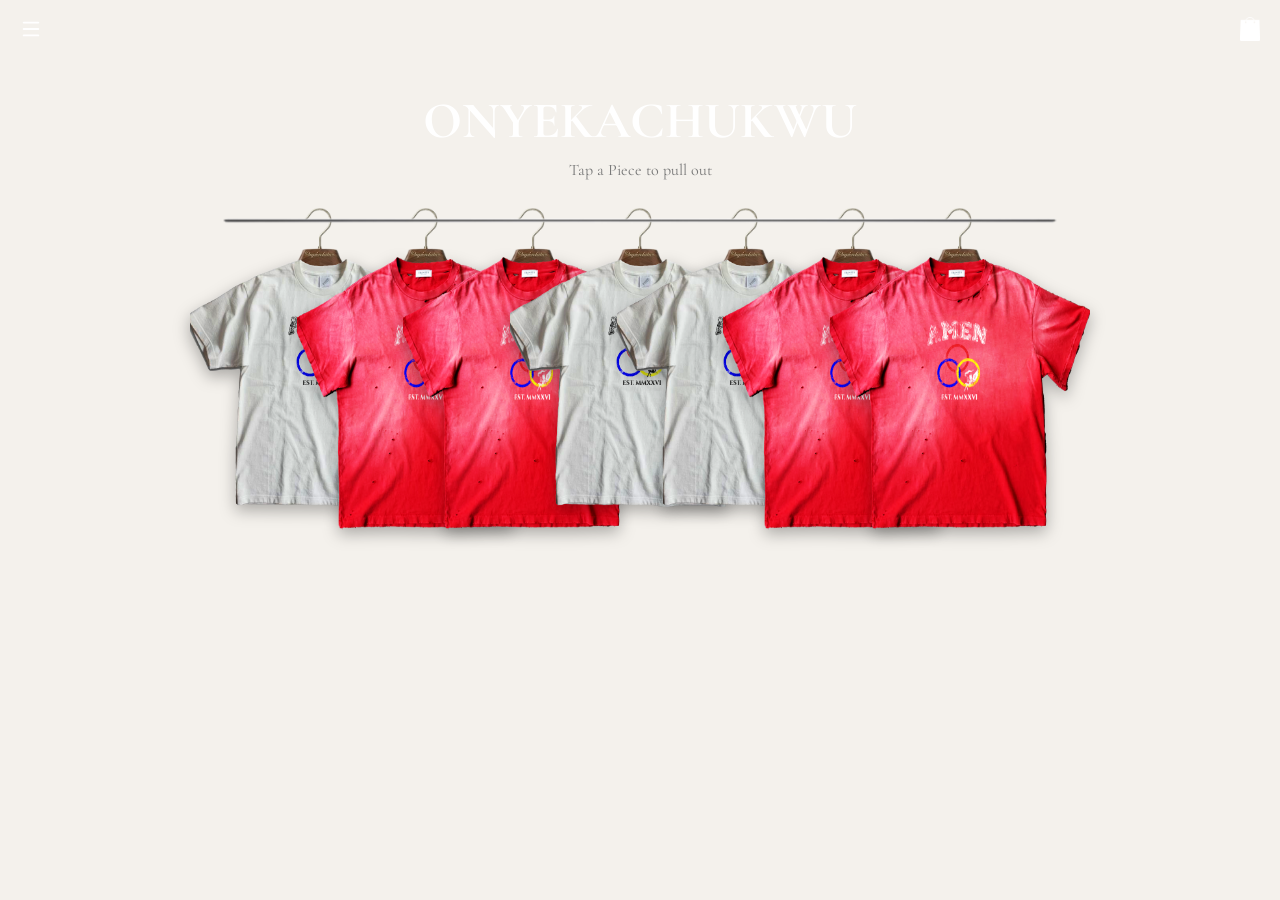
<file: index.html>
<!DOCTYPE html>
<html lang="en">
<head>
    <meta charset="UTF-8">
    <meta name="viewport" content="width=device-width, initial-scale=1.0">
    <title>ONYEKACHUKWU</title>
    <link rel="stylesheet" href="style.css">
    <link rel="preconnect" href="https://googleapis.com">
    <link rel="preconnect" href="https://fonts.gstatic.com" crossorigin>
    <link href="https://fonts.googleapis.com/css2?family=Cormorant+Garamond:wght@300;400&family=Inter:wght@300;400&display=swap" rel="stylesheet">
</head>
<body>
    <video autoplay muted loop playsinline id="background-video">
        <source src="images/From Klickpin.com- 51 Clever Street Style Looks-pin-id-728035096080261238.mp4" type="video/mp4">
    </video>
   <main class="rack-section">
    <h1>ONYEKACHUKWU</h1>
    <p class="hint">Tap a Piece to pull out</p>
    <div class="rack">
        <div class="rail"></div>
        <div class="clothes">
         <button class="garment" aria-label="amen-white">
           <span class="hanger"></span>
           <span class="cloth" ><img src="images/saint.png" alt=""></span>
         </button>
        

         <button class="garment" aria-label="washed-red">
           <span class="hanger"></span>
           <span class="cloth" ><img src="images/Lazydev.png" alt=""></span>
         </button>
        

         <button class="garment" aria-label="evil-angel">
           <span class="hanger"></span>
           <span class="cloth" ><img src="images/Lazydev.png" alt=""></span>
         </button>
        
        <button class="garment" aria-label="amen-white">
           <span class="hanger"></span>
           <span class="cloth" ><img src="images/saint.png" alt=""></span>
         </button>
        

         <button class="garment" aria-label="amen-white">
           <span class="hanger"></span>
           <span class="cloth" ><img src="images/saint.png" alt=""></span>
         </button>
        

         <button class="garment" aria-label="evil-angel">
           <span class="hanger"></span>
           <span class="cloth" ><img src="images/Lazydev.png" alt=""></span>
         </button>

         <button class="garment" aria-label="evil-angel">
           <span class="hanger"></span>
           <span class="cloth" ><img src="images/Lazydev.png" alt=""></span>
         </button>






        </div>




    </div>




   </main>





<div class="modal" id="modal" hidden>
    <div class="modal-card">
        <button class="close" id="closebtn" aria-label="close">&times;</button>
        <div class="modal-image" id="modalimage"></div>
        <h2 id="modalname"></h2>
        <p id="modalprice"></p>
        <div id="modalsizes"></div>
        <button class="add-btn">Add to cart</button>
    </div>

</div>

<button class="cart-btn" id="cart-btn"><img src="images/tuktukdesign-icon-1641920_1920.png" alt=""><span class="cart-badge" id="cart-count">0</span></button>

<div class="cart-panel" id="cart-panel" hidden>
  <div class="cart-header">
    <h2>Your Cart</h2>
  <button class="close-cart" id="close-cart" aria-label="Close cart">&times;</button></div>
  <div id="cart-items"></div>
  <p class="cart-total">Total: <span id="cart-total">$0</span></p>
  <button class="checkout-btn">Checkout</button>
</div>


<button class="menu-btn" id="menu-btn"><img src="images/menu.svg" alt="menu" class="menu"></button>
  <nav class="menu-panel" id="menu-panel" hidden>
  <button class="close-menu" id="close-menu" aria-label="Close menu">&times;</button>
  <a href="#" id="menu-shop">Shop</a>
  <a href="lookbook.html">Lookbook</a>
  <a href="#">My Vision</a>
  <a href="#">Contact</a>
</nav>

<div class="backdrop" id="backdrop" hidden></div>

    <script src="script.js"></script>
</body>
</html>
</file>
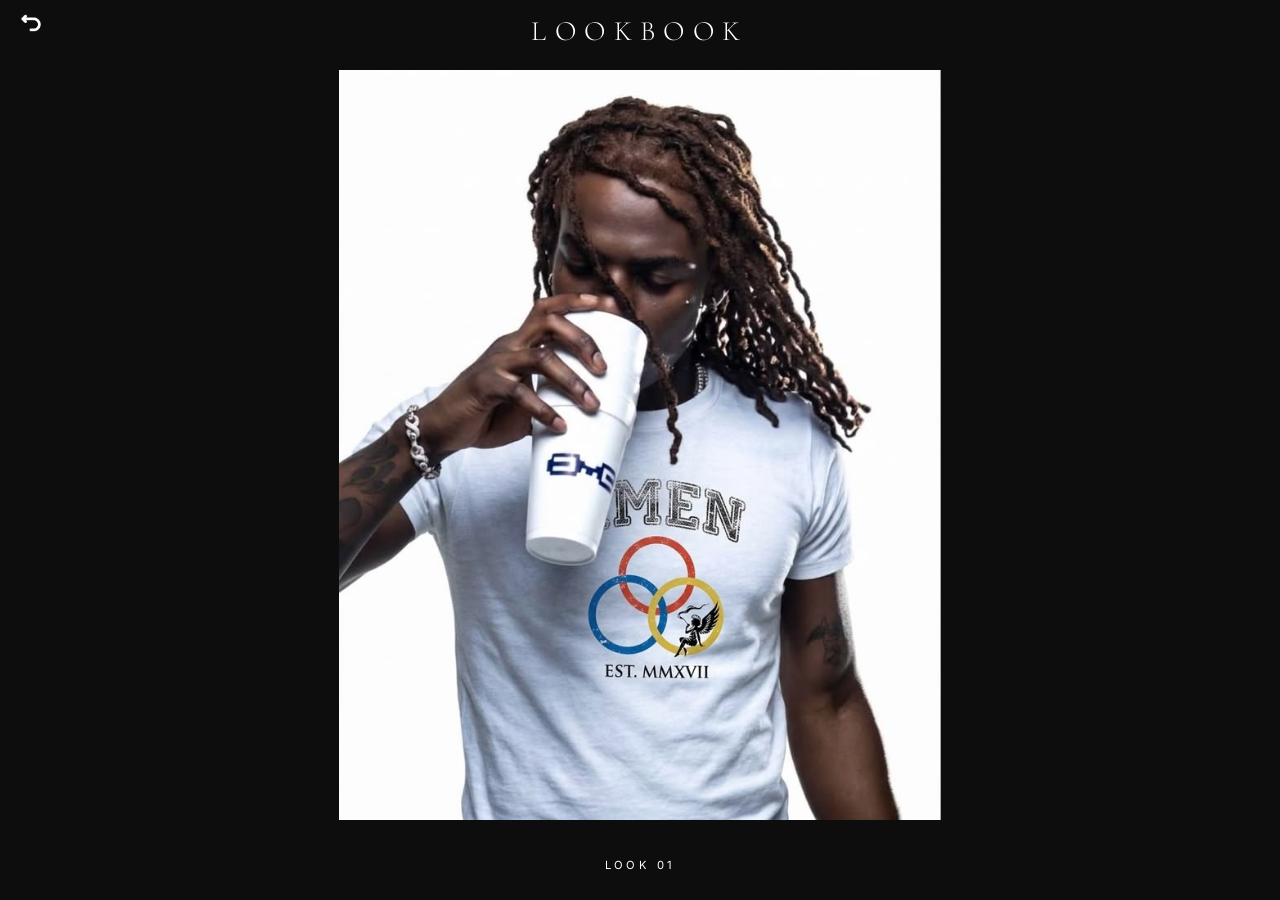
<file: lookbook.html>
<!DOCTYPE html>
<html lang="en">
<head>
    <meta charset="UTF-8">
    <meta name="viewport" content="width=device-width, initial-scale=1.0">
    <title>lookbook</title>
    <link rel="preconnect" href="https://fonts.googleapis.com">
    <link rel="preconnect" href="https://fonts.gstatic.com" crossorigin>
    <link href="https://fonts.googleapis.com/css2?family=Cormorant+Garamond:wght@300;400&family=Inter:wght@300;400&display=swap" rel="stylesheet">
    <link rel="stylesheet" href="lookbook.css">
</head>
<body>
    <a class="back" href="index.html"><img src="images/turn-back.png" alt="go back"></a>
  <h1 class="lb-title">LOOKBOOK</h1>
   
  <main class="slides">
    <section class="slide">
      <img src="images/rema.jpg" alt="Look 1">
      <p class="caption">Look 01</p>
    </section>

    <section class="slide">
      <img src="images/burntredwoman1.jpg" alt="Look 2">
      <p class="caption">Look 02</p>
    </section>

    <section class="slide">
      <img src="images/brent.jpg" alt="Look 3">
      <p class="caption">Look 03</p>
    </section>

    <section class="slide">
      <img src="images/burntredman.jpg" alt="Look 4">
      <p class="caption">Look 04</p>
    </section>

    <section class="slide">
      <img src="images/burntredwoman2.jpg" alt="Look 5">
      <p class="caption">Look 05</p>
      </section>

    <section class="slide">
      <img src="images/plain.jpg" alt="Look 4">
      <p class="caption">Look 06</p>
   
    </section>
  </main>

  <script>
    const slides = document.querySelector('.slides');

    // Arrow keys move between looks on a computer
    document.addEventListener('keydown', function (e) {
      if (e.key === 'ArrowRight') slides.scrollBy({ left: window.innerWidth, behavior: 'smooth' });
      if (e.key === 'ArrowLeft') slides.scrollBy({ left: -window.innerWidth, behavior: 'smooth' });
    });
  </script>
    
</body>
</html>
</file>
<file: style.css>
* {
    box-sizing: border-box;
    margin: 0;
    padding: 0;
}

body {
    font-family: 'Cormorant Garamond', serif;
    background-color: #f4f1ec;
    color: #ffffff;
    
}
#background-video{
    position: fixed;
    top: 0;
    left: 0;
    width: 100%;
    height: 100%;
    object-fit: cover;
    object-position: center;
    z-index: -1;
}

h1{
    font-size:clamp(32px, 4vw, 64px) ;
}

.rack-section{
    padding: 90px 16px 40px;
    text-align: center;
}

.hint{
    margin:8px 0 40px;
    color: #777;
}


/* ============================================
   RACK, RAIL, HANGER AND CLOTHES
   Everything here is sized from ONE number: --w (the shirt width).
   Change --w and the rail, hanger, shirt and spacing all scale together,
   so it looks the same on phone and desktop.
   ============================================ */

/* The whole rack. --w is the width of one shirt:
   at least 120px, 38% of the screen, at most 260px */
.rack{
    --w: clamp(120px, 38vw, 260px);
    position: relative;
    padding: calc(var(--w) * 0.054) 0 60px;
    width: 100%;
    max-width: 900px;
    margin: 0 auto;
    display: flex;
    justify-content: center;
    perspective: 800px;
}

/* The metal bar (your picture). Its thickness follows the shirt size */
.rail {
    position: absolute;
    top: 0;
    left: 0;
    right: 0;
    height: calc(var(--w) * 0.236);
    background: url('images/rail.png') center / 100% 100% no-repeat;
    transform: translateY(-50%) translateZ(0);
    backface-visibility: hidden;
    z-index: 5;
}

/* The row that holds all the shirts. --n is the number of shirts (JavaScript sets it) */
.clothes {
    --n: 7;
    display: flex;
    width: 100%;
}

/* One shirt + hanger. The negative margin makes shirts overlap */
.garment{
    position: relative;
    display: flex;
    flex-direction: column;
    width: var(--w);
    flex-shrink: 0;
    margin-left: calc((100% - var(--w)) / (var(--n) - 1) - var(--w));
    padding: 0;
    background: none;
    border: none;
    cursor: pointer;
    align-items: center;
    transform-origin: top center;
    transition: transform 0.5s ease;
}

.garment:first-child {
    margin-left: 0;
}

/* The hanger picture: size and pull-up are fractions of the shirt width */
.hanger{
    background: url('images/hanger.png') center / contain no-repeat;
    display: block;
    width: calc(var(--w) * 0.676);
    height: calc(var(--w) * 0.676);
    margin-top: calc(var(--w) * -0.169);
    position: relative;
    z-index: 2;
    transform-origin: top center;
    transition: transform 0.3s ease;
}

/* The shirt picture. The pull-up tucks the collar behind the hanger */
.cloth{
    display: block;
    width: 100%;
    aspect-ratio: 4/5;
    margin-top: calc(var(--w) * -0.527);
    position: relative;
    z-index: 3;
    transition: transform 0.25s ease;
}

.cloth img{
    display: block;
    width: 100%;
    height: 100%;
    object-fit: contain;
    object-position: top center;
    filter: drop-shadow(0 6px 8px rgba(0,0,0,0.3));
}

/* The tapped shirt swings out, the others slide aside */
.garment.peek{
    z-index: 10;
    transform: translateX(calc(var(--w) * 0.2)) rotateY(-22deg) scale(1.07);
}

.garment.push-left{
    transform: translateX(calc(var(--w) * -0.2));
}

.garment.push-right{
    transform: translateX(calc(var(--w) * 0.2));
}

/* Desktop only: shirt lifts slightly when the mouse is over it */
@media (hover:hover){
  .garment:not(.peek):hover .cloth{
    transform: translateY(-6px);
  }
}

/* Hanger swing animation */
@keyframes hangerSwing {
    0% {
        transform: rotate(0deg);
    }

    25% {
        transform: rotate(-4deg);
    }

    50% {
        transform: rotate(4deg);
    }

    75% {
        transform: rotate(-2deg);
    }

    100% {
        transform: rotate(0deg);
    }
}

.hanger.swing {
    animation: hangerSwing 0.5s ease-in-out;
}


/* ============================================
   POPUP (everything below is unchanged)
   ============================================ */

.modal{
    position:fixed;
    inset:0;
    display:flex;
    align-items: center;
    justify-content: center;
    z-index: 100;
    background: rgba(0,0,0,0.6)
    
  
}
.modal[hidden]{
    display: none;
}
.modal-card{
    position: relative;
    width: min(90%, 380px);
    padding: 20px;
    text-align: center;
    background: #fff;
    border-radius: 12px;
}
.modal-image{
    height: 350px;
    margin-bottom: 16px;
    border-radius:8px;

}
.close {
    position:absolute;
    top: 8px;
    right: 12px;
    font-size: 28px;
    background: none;
    border:none;
    cursor:pointer;
}
.size-btn{
    margin: 12px 4px;
    padding: 8px 14px;
    background: #fff;
    border: 1px solid #222;
    border-radius:6px;
    cursor:pointer;
}
.size-btn.selected {
    background: #222;
    color: #fff;
}

.add-btn{
    padding: 12px 24px;
    color:#fff;
    background: #222;
    border: none;
    border-radius:6px;
    cursor: pointer;
}

.cart-btn {
    position: fixed;
    top: 12px;
    right: 12px;
    z-index: 50;
    width: 36px;
    height: 36px;
    border: none;
    border-radius: 50%;
    background:transparent;
    cursor: pointer;
}

.cart-btn img {
    width: 20px;
    height: 24px;
}

.cart-badge {
    position: absolute;
    top: -4px;
    right: -4px;
    min-width: 16px;
    height: 16px;
    border-radius: 50%;
    background: #270d0a;
    color: #fff;
    font-size: 10px;
    line-height: 16px;
}

.cart-badge[hidden] {
    display: none;
}
.cart-btn img {
    filter: brightness(0) invert(1);
}

.cart-panel{
    position: fixed;
    top: 0;
    right: 0;
    width: min(90%, 380px);
    height:100%;
    padding: 20px;
    background: #fff;
    color: #222;
    z-index: 120;
    overflow-y: auto;
    box-shadow: -4px 0 16px rgba(0, 0, 0, 0.3);

}
.cart-panel[hidden] {
    display: none;
}

.cart-header {
    display: flex;
    justify-content: space-between;
    align-items: center;
    margin-bottom: 20px;
}

.close-cart {
    font-size: 28px;
    background: none;
    border: none;
    cursor: pointer;
}

.cart-total {
    margin: 20px 0;
    font-size: 1.2rem;
}

.checkout-btn {
    width: 100%;
    padding: 14px;
    background: #222;
    color: #fff;
    border: none;
    border-radius: 6px;
    cursor: pointer;
}

.cart-row {
    display: flex;
    align-items: center;
    gap: 12px;
    padding: 12px 0;
    border-bottom: 1px solid #ddd;
}
.cart-row img {
    width: 64px;
    height: 80px;
    object-fit: contain;
}

.cart-row div {
    flex: 1;
}

.remove-btn {
    background: none;
    border: none;
    color: #c0392b;
    cursor: pointer;
}

.menu-btn {
    position: fixed;
    top: 12px;
    left: 12px;
    z-index: 50;
    height: 36px;
    padding: 0 8px;
    background: transparent;
    border: none;
    border-radius: 24px;
    font-family: 'Inter', sans-serif;
    font-size: 0.7rem;
    letter-spacing: 0.2em;
    cursor: pointer;
}
.menu-btn img {
    filter: brightness(0) invert(1);
    width: 22px;
    height: auto;
}

.menu-panel {
    position: fixed;
    top: 0;
    left: 0;
    width: clamp(200px, 25vw, 320px);
    height: 100%;
    padding: 70px 24px 24px;
    background: #fff;
    z-index: 130;
    display: flex;
    flex-direction: column;
    gap: 24px;
    box-shadow: 4px 0 16px rgba(0, 0, 0, 0.3);
}

.menu-panel[hidden] {
    display: none;
}

.menu-panel a {
    color: #222;
    text-decoration: none;
    font-size: 1.1rem;
    letter-spacing: 0.25em;
    text-transform: uppercase;
}

.close-menu {
    position: absolute;
    top: 12px;
    right: 16px;
    font-size: 28px;
    background: none;
    border: none;
    cursor: pointer;
}

#backdrop {
    position: fixed;
    inset: 0;
    background: rgba(0, 0, 0, 0.6);
    z-index: 100;
}

#backdrop[hidden] {
    display: none ;
}

/* Tap and hover feedback */

/* Removes the grey flash phones show on tap */
a, button {
    -webkit-tap-highlight-color: transparent;
}

/* Menu links turn dark when tapped (or hovered) */
.menu-panel a {
    padding: 8px 10px;
    border-radius: 6px;
}
.menu-panel a:active,
.menu-panel a:hover {
    background: #222;
    color: #fff;
}

/* Every other button fades slightly when pressed */
button:not(.garment):active {
    opacity: 0.5;
}

/* Stops the whole page from sliding sideways */
html, body {
    overflow-x: hidden;
}

/* Sideways swipes belong to the rack, up and down still scrolls the page */
.rack {
    touch-action: pan-y;
}
</file>
<file: lookbook.css>
* {
    box-sizing: border-box;
    margin: 0;
    padding: 0;
}

body {
    background: #0d0d0d;
    color: #fff;
    font-family: 'Cormorant Garamond', serif;
    overflow: hidden;
}

.back{
    position: fixed;
    top: 12px;
    left: 12px;
    z-index: 50;
    height: 36px;
    padding: 0 8px;
    background: transparent;
    border: none;
    border-radius: 24px;
    font-family: 'Inter', sans-serif;
    font-size: 0.7rem;
    letter-spacing: 0.2em;
    cursor: pointer;
}


.back img{
    width: 22px;
    height:auto;
    filter: brightness(0) invert(1);
}

.lb-title {
    position: fixed;
    top: 14px;
    left: 0;
    right: 0;
    text-align: center;
    z-index: 5;
    font-size: clamp(18px, 5vw, 28px);
    font-weight: 300;
    letter-spacing: 0.3em;
    pointer-events: none;
}

/* The row of looks, which swipes sideways and snaps into place */
.slides {
    display: flex;
    height: 100dvh;
    overflow-x: auto;
    scroll-snap-type: x mandatory;
    scrollbar-width: none;
}

.slides::-webkit-scrollbar {
    display: none;
}

/* One look = one full screen */
.slide {
    flex: 0 0 100%;
    height: 100%;
    scroll-snap-align: center;
    position: relative;
    display: flex;
    align-items: center;
    justify-content: center;
    padding: 70px 24px 80px;
}

/* "contain" shows the whole picture. Change to "cover" for real photos */
.slide img {
    max-width: 100%;
    max-height: 100%;
    object-fit: contain;
}

.caption {
    position: absolute;
    bottom: 28px;
    left: 0;
    right: 0;
    text-align: center;
    font-family: 'Inter', sans-serif;
    font-size: 0.7rem;
    letter-spacing: 0.3em;
    text-transform: uppercase;
}
</file>
